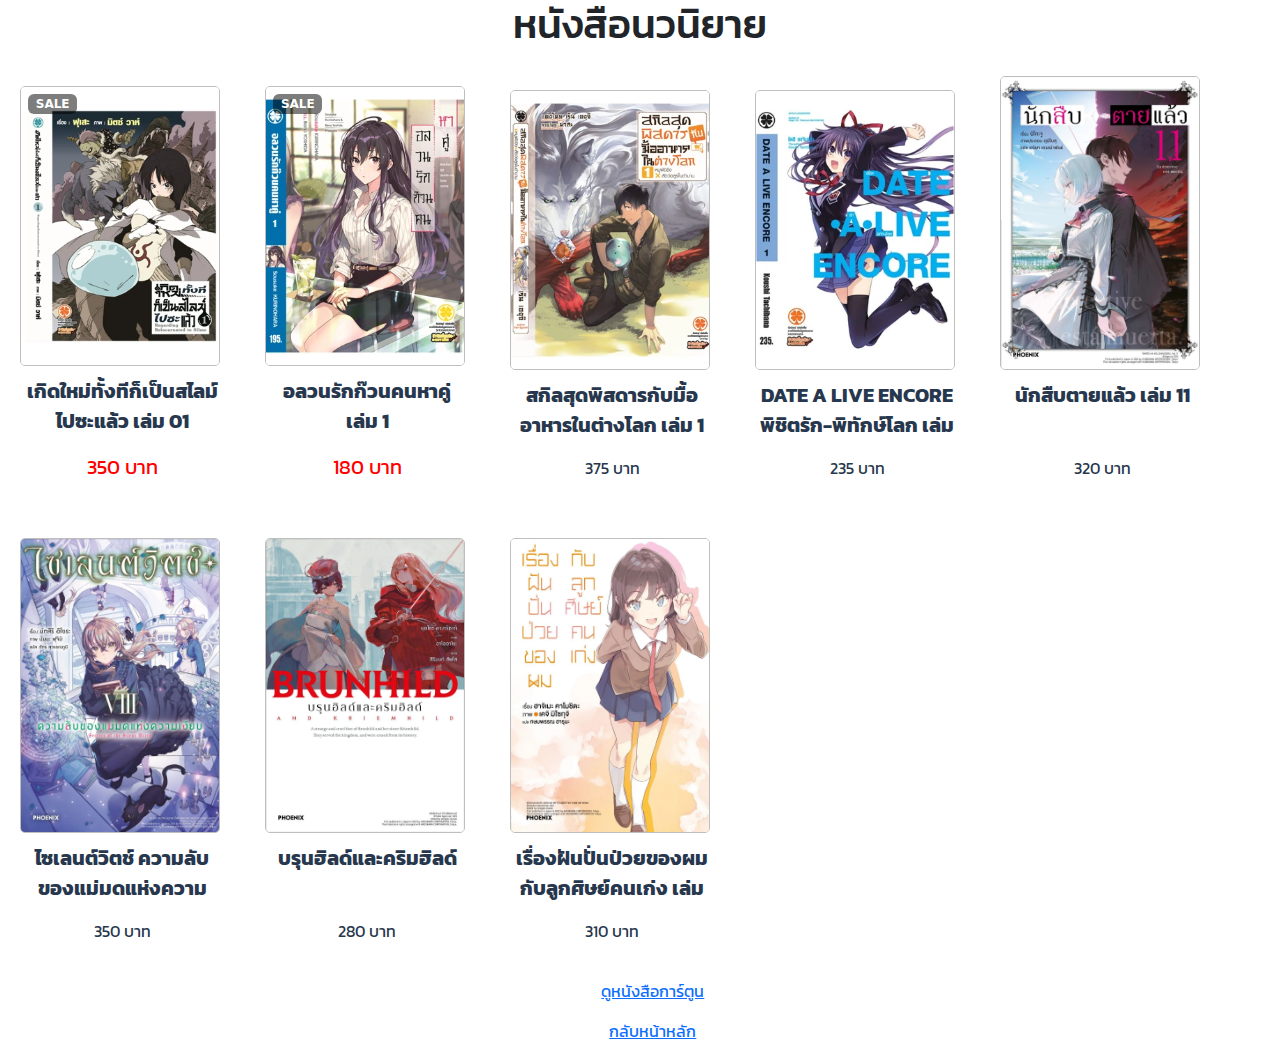
<file: my1stcategory.html>
<!DOCTYPE html>
<html lang="en">

<head>
    <title>หนังสือนวนิยาย</title>
    <link rel="stylesheet" href="mystyle.css">
    <link rel="preconnect" href="https://fonts.googleapis.com">
    <link rel="preconnect" href="https://fonts.gstatic.com" crossorigin>
    <link href="https://fonts.googleapis.com/css2?family=Kanit:ital,wght@0,100;0,200;0,300;0,400;0,500;0,600;0,700;0,800;0,900;1,100;1,200;1,300;1,400;1,500;1,600;1,700;1,800;1,900&display=swap" rel="stylesheet">
    <link href="https://cdn.jsdelivr.net/npm/bootstrap@5.3.2/dist/css/bootstrap.min.css"
    rel="stylesheet">
</head>

<body>
    <header>
        <h1>หนังสือนวนิยาย</h1>
    </header>
    <main>
        <div class="book">
            <img src="resources/Slime.webp" alt="Image of Slime">
            <span class="badge">SALE</span>
            <p class="book-name">เกิดใหม่ทั้งทีก็เป็นสไลม์ไปซะแล้ว เล่ม 01</p>
            <p class="book-sale">350 บาท</p>
        </div>

        <div class="book">
            <img src="resources/LoveComedy.webp" alt="Image of LoveComedy">
            <span class="badge">SALE</span>
            <p class="book-name">อลวนรักก๊วนคนหาคู่ เล่ม 1</p>
            <p class="book-sale">180 บาท</p>
        </div>

        <div class="book">
            <img src="resources/CampfireCooking.webp" alt="Image of CampfireCooking">
            <p class="book-name">สกิลสุดพิสดารกับมื้ออาหารในต่างโลก เล่ม 1</p>
            <p class="book-price">375 บาท</p>
        </div>

        <div class="book">
            <img src="resources/DateALifeEncore.webp" alt="Image of DateALifeEncore">
            <p class="book-name">DATE A LIVE ENCORE พิชิตรัก-พิทักษ์โลก เล่ม 1</p>
            <p class="book-price">235 บาท</p>
        </div>

        <div class="book">
            <img src="resources/TenteiShindeiruVol.11.webp" alt="Image of TenteiShindeiruVol.11">
            <p class="book-name">นักสืบตายแล้ว เล่ม 11</p>
            <p class="book-price">320 บาท</p>
        </div>

        <div class="book">
            <img src="resources/SilentwitchVol.8.webp" alt="Image of SilentwitchVol.8">
            <p class="book-name">ไซเลนต์วิตช์ ความลับของแม่มดแห่งความเงียบ เล่ม 8</p>
            <p class="book-price">350 บาท</p>
        </div>

        <div class="book">
            <img src="resources/Brunhildandkriemhild.webp" alt="Image of Brunhildandkriemhild">
            <p class="book-name">บรุนฮิลด์และคริมฮิลด์</p>
            <p class="book-price">280 บาท</p>
        </div>
        
        <div class="book">
            <img src="resources/Bunnygirlsenpai.webp" alt="Image of Bunnygirlsenpai">
            <p class="book-name">เรื่องฝันปั่นป่วยของผมกับลูกศิษย์คนเก่ง เล่ม 12</p>
            <p class="book-price">310 บาท</p>
        </div>

        <div style="text-align: center;"><p><a href="my2ndcategory.html">ดูหนังสือการ์ตูน</a></p></div>
        <div style="text-align: center;"><p><a href="index.html">กลับหน้าหลัก</a></p></div>
    </main>
</body>

</html>
</file>
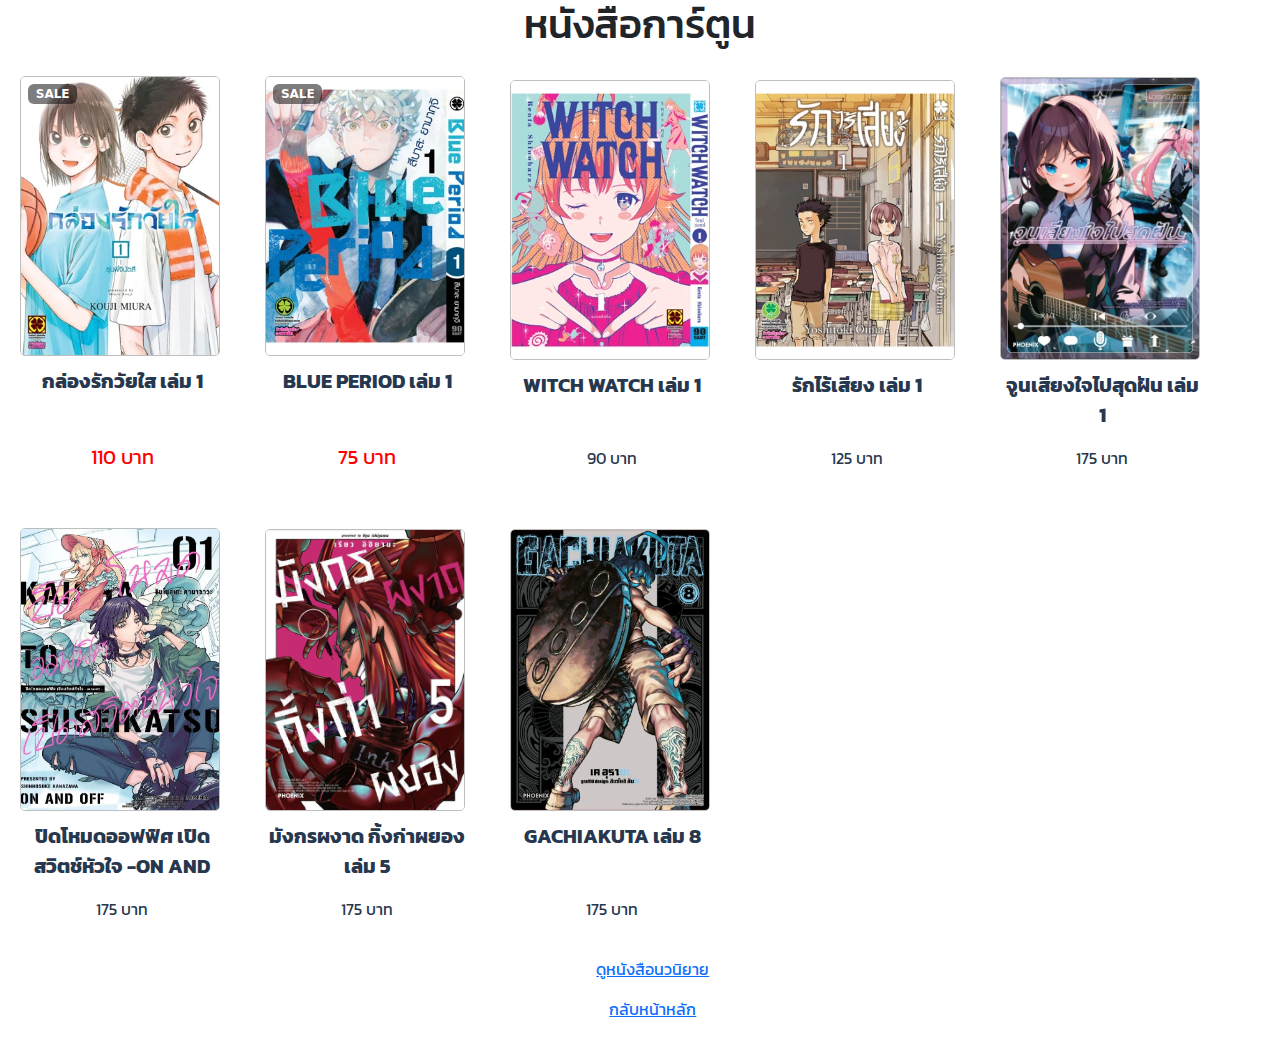
<file: my2ndcategory.html>
<!DOCTYPE html>
<html lang="en">

<head>
    <title>หนังสือการ์ตูน</title>
    <link rel="stylesheet" href="mystyle.css">
    <link rel="preconnect" href="https://fonts.googleapis.com">
    <link rel="preconnect" href="https://fonts.gstatic.com" crossorigin>
    <link href="https://fonts.googleapis.com/css2?family=Kanit:ital,wght@0,100;0,200;0,300;0,400;0,500;0,600;0,700;0,800;0,900;1,100;1,200;1,300;1,400;1,500;1,600;1,700;1,800;1,900&display=swap" rel="stylesheet">
    <link href="https://cdn.jsdelivr.net/npm/bootstrap@5.3.2/dist/css/bootstrap.min.css"
    rel="stylesheet">
</head>
    
<body>
    <header>
        <h1>หนังสือการ์ตูน</h1>
    </header>
    <main>
        <div class="book">
            <img src="resources/Bluebox.webp" alt="Image of Bluebox">
            <span class="badge">SALE</span>
            <p class="book-name">กล่องรักวัยใส เล่ม 1</p>
            <p class="book-sale">110 บาท</p>
        </div>

        <div class="book">
            <img src="resources/BluePeriod.webp" alt="Image of BluePeriod">
            <span class="badge">SALE</span>
            <p class="book-name">BLUE PERIOD เล่ม 1</p>
            <p class="book-sale">75 บาท</p>
        </div>

        <div class="book">
            <img src="resources/WitchWatch.webp" alt="Image of WitchWatch">
            <p class="book-name">WITCH WATCH เล่ม 1</p>
            <p class="book-price">90 บาท</p>
        </div>

        <div class="book">
            <img src="resources/SilentVoice.webp" alt="Image of SilentVoice">
            <p class="book-name">รักไร้เสียง เล่ม 1</p>
            <p class="book-price">125 บาท</p>
        </div>

        <div class="book">
            <img src="resources/MayonakaHeartTune.webp" alt="Image of MayonakaHeartTune">
            <p class="book-name">จูนเสียงใจไปสุดฝัน เล่ม 1</p>
            <p class="book-price">175 บาท</p>
        </div>

        <div class="book">
            <img src="resources/OnandOff.webp" alt="Image of OnandOff">
            <p class="book-name">ปิดโหมดออฟฟิศ เปิดสวิตช์หัวใจ -ON AND OFF- เล่ม 1</p>
            <p class="book-price">175 บาท</p>
        </div>

        <div class="book">
            <img src="resources/RyutoChameleonvol.5.webp" alt="Image of RyutoChameleonvol.5">
            <p class="book-name">มังกรผงาด กิ้งก่าผยอง เล่ม 5</p>
            <p class="book-price">175 บาท</p>
        </div>
        
        <div class="book">
            <img src="resources/GACHIAKUTAVol.8.webp" alt="Image of GACHIAKUTAVol.8">
            <p class="book-name">GACHIAKUTA เล่ม 8</p>
            <p class="book-price">175 บาท</p>
        </div>
        
        <div style="text-align: center;"><p><a href="my1stcategory.html">ดูหนังสือนวนิยาย</a></p></div>
        <div style="text-align: center;"><p><a href="index.html">กลับหน้าหลัก</a></p></div>
    </main>
</body>

</html>
</file>
<file: mystyle.css>
body {
    background-color: #DDE6ED;
}
h1 {
    font-size: 48px;
    font-family:Kanit;
    color: #1B262C;
    text-align: center;
}
h2{
    font-family: Kanit;
    margin-left: 25px;
    color: #1B262C;
}
p {
    font-family: Kanit;
    color: #27374D;
    margin-left: 2%;
}
.book {
    position: relative;
    text-align: center;
    margin: 20px;
    display: inline-block;
    width: 200px;
}
.book img {
    width: 100%;
    height: auto;
    border: 1px solid #bebebe;
    border-radius: 5px;
 }
.book-name {
    margin-top: 10px;
    font-weight: bold;
    font-size: 20px;
    display: -webkit-box;
    -webkit-box-orient: vertical;
    overflow: hidden;
    text-overflow: ellipsis;
    height: 3em;
}
.book-price {
    margin-top: 10px;
    font-size: 16px;
}
.book-sale {
    font-size: 20px;
    color: red;
}
.badge{
  position: absolute;
  top: 8px; left: 8px;
  padding: 6px 10px;
  font-size: 12px;
  background: rgba(0, 0, 0, 0.511);
}
</file>
